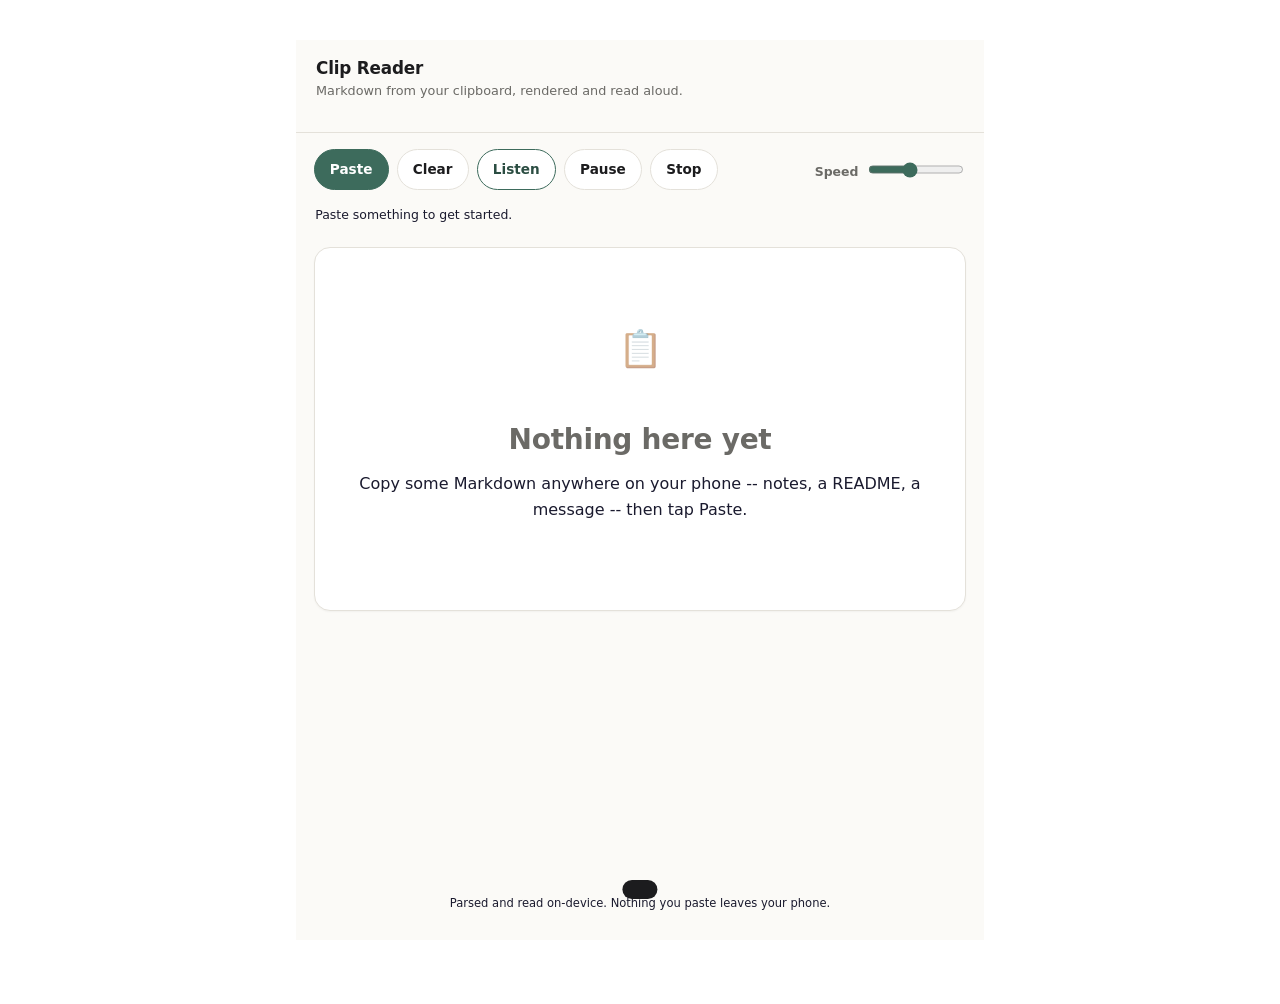
<file: ARK/index.html>
<!DOCTYPE html>
<html lang="en">
<head>
  <meta charset="utf-8">
  <meta http-equiv="Content-Security-Policy" content="script-src &#x27;self&#x27;; object-src &#x27;none&#x27;; base-uri &#x27;self&#x27;; trusted-types default; require-trusted-types-for &#x27;script&#x27;">
  <meta name="viewport" content="width=device-width, initial-scale=1">
  <title>Clip Reader</title>
  <link rel="stylesheet" href="styles.css">
<!-- arklight:pwa:head -->
  <link rel="manifest" href="manifest.json">
  <meta name="theme-color" content="#3d6b5c">
<!-- /arklight:pwa:head -->
</head>
<body>
<div class="app-shell"><header class="topbar"><div><h1 class="brand">Clip Reader</h1><p class="tagline">Markdown from your clipboard, rendered and read aloud.</p></div></header><main class="content"><section class="toolbar" id="toolbar"><button id="btn-paste" class="btn btn-primary">Paste</button><button id="btn-clear" class="btn">Clear</button><button id="btn-speak" class="btn btn-accent">Listen</button><button id="btn-pause" class="btn">Pause</button><button id="btn-stop" class="btn">Stop</button><div class="toolbar-spacer"></div><div class="rate-control"><label for="rate-range">Speed</label><input type="range" id="rate-range" min="0.5" max="1.8" step="0.1" value="1" class="rate-slider" /></div></section><div class="status-bar"><p id="status-text">Paste something to get started.</p><p id="meta-text"></p></div><div class="reader-card" id="reader-card"><div id="empty-state" class="empty-state"><p class="empty-state-icon">📋</p><h2>Nothing here yet</h2><p>Copy some Markdown anywhere on your phone -- notes, a README, a message -- then tap Paste.</p></div><article id="md-preview" class="md-preview hidden"></article></div></main><footer class="footer"><p>Parsed and read on-device. Nothing you paste leaves your phone.</p></footer><div id="toast" class="toast"></div></div>
<script src="arklight.js" defer></script>
<!-- arklight:pwa:sw -->
  <script>
    if ("serviceWorker" in navigator) {
      window.addEventListener("load", () => {
        navigator.serviceWorker.register("sw.js");
      });
    }
  </script>
<!-- /arklight:pwa:sw -->
</body>
</html>
</file>
<file: ARK/styles.css>
/* Generated by ARKlight -- v0.0431 default stylesheet.
   Override any of this with `style={...}` or `class_name="..."` props
   on your components. */

:root {
  --ark-bg: #ffffff;
  --ark-text: #1a1a2e;
  --ark-muted: #5b5b76;
  --ark-accent: #4f46e5;
  --ark-accent-hover: #4338ca;
  --ark-border: #e5e5f0;
  --ark-button-text: #ffffff;
  --ark-max-width: 46rem;
  --ark-stack-space: 1.25rem;
  --ark-cluster-space: 0.75rem;
  --ark-sidebar-space: 1.5rem;
  --ark-sidebar-width: 16rem;
  --ark-switcher-space: 1rem;
  --ark-switcher-threshold: 30rem;
  --ark-grid-min: 16rem;
  --ark-grid-space: 1.25rem;
  --ark-center-gutter: 0;
  --ark-reel-space: 1rem;
  --ark-font-family: "Literata", "Georgia", serif;
}

@property --ark-bg {
  syntax: "<color>";
  inherits: true;
  initial-value: #ffffff;
}

@property --ark-text {
  syntax: "<color>";
  inherits: true;
  initial-value: #1a1a2e;
}

@property --ark-muted {
  syntax: "<color>";
  inherits: true;
  initial-value: #5b5b76;
}

@property --ark-accent {
  syntax: "<color>";
  inherits: true;
  initial-value: #4f46e5;
}

@property --ark-accent-hover {
  syntax: "<color>";
  inherits: true;
  initial-value: #4338ca;
}

@property --ark-border {
  syntax: "<color>";
  inherits: true;
  initial-value: #e5e5f0;
}

@property --ark-button-text {
  syntax: "<color>";
  inherits: true;
  initial-value: #ffffff;
}

@property --ark-max-width {
  syntax: "<length-percentage>";
  inherits: true;
  initial-value: min(100% - 3rem, 75rem);
}

@property --ark-stack-space {
  syntax: "<length>";
  inherits: true;
  initial-value: 1.25rem;
}

@property --ark-cluster-space {
  syntax: "<length>";
  inherits: true;
  initial-value: 0.75rem;
}

@property --ark-sidebar-space {
  syntax: "<length>";
  inherits: true;
  initial-value: 1.5rem;
}

@property --ark-sidebar-width {
  syntax: "<length-percentage>";
  inherits: true;
  initial-value: 16rem;
}

@property --ark-switcher-space {
  syntax: "<length>";
  inherits: true;
  initial-value: 1rem;
}

@property --ark-switcher-threshold {
  syntax: "<length>";
  inherits: true;
  initial-value: 30rem;
}

@property --ark-grid-min {
  syntax: "<length-percentage>";
  inherits: true;
  initial-value: 16rem;
}

@property --ark-grid-space {
  syntax: "<length>";
  inherits: true;
  initial-value: 1.25rem;
}

@property --ark-center-gutter {
  syntax: "<length-percentage>";
  inherits: true;
  initial-value: 0;
}

@property --ark-reel-space {
  syntax: "<length>";
  inherits: true;
  initial-value: 1rem;
}

@property --ark-font-family {
  syntax: "*";
  inherits: true;
  initial-value: -apple-system, BlinkMacSystemFont, "Segoe UI", Roboto, Helvetica, Arial, sans-serif;
}

* {
  box-sizing: border-box;
}

/* `body` below carries `max-width` + centering, so its background only
   paints the centered content column, and neither `html` nor `body` is
   guaranteed to be as tall as the viewport when the page's content is
   shorter than the screen. Without this, a page with a short amount of
   content and a colored/imaged background (via `Site(bg=...)`, which
   sets `--ark-bg`) shows that background only behind the text, with
   the browser's default (usually white) showing everywhere else --
   both the gutters beside the content column and the empty space below
   a short page. `html` is unconstrained-width and always at least
   viewport-tall, so painting the same background there and stretching
   `body` to match makes any background color or image cover the whole
   browser window, edge to edge, regardless of content length. */
html {
  min-height: 100%;
  background: var(--ark-bg);
}

body {
  margin: 0;
  padding: 2.5rem 1.5rem 4rem;
  min-height: 100vh;
  background: var(--ark-bg);
  color: var(--ark-text);
  font-family: var(--ark-font-family);
  line-height: 1.6;
  max-width: var(--ark-max-width);
  margin-left: auto;
  margin-right: auto;
}

h1, h2, h3, h4, h5, h6 {
  line-height: 1.25;
  margin: 1.6em 0 0.5em;
  font-weight: 700;
  letter-spacing: -0.01em;
  text-wrap: balance;
}

h1 { font-size: 2.25rem; margin-top: 0; }
h2 { font-size: 1.75rem; }
h3 { font-size: 1.4rem; }
h4 { font-size: 1.15rem; }
h5 { font-size: 1rem; }
h6 { font-size: 0.9rem; text-transform: uppercase; letter-spacing: 0.05em; color: var(--ark-muted); }

p {
  margin: 0 0 1em;
  color: var(--ark-text);
  text-wrap: pretty;
}

a {
  color: var(--ark-accent);
  text-decoration: none;
}

a:hover {
  color: var(--ark-accent-hover);
  text-decoration: underline;
}

button {
  font: inherit;
  background: var(--ark-accent);
  color: var(--ark-button-text);
  border: none;
  border-radius: 8px;
  padding: 0.65em 1.4em;
  cursor: pointer;
  transition: background 0.15s ease;
}

button:hover {
  background: var(--ark-accent-hover);
}

ul {
  padding-left: 1.25em;
  margin: 0 0 1em;
}

li {
  margin: 0.25em 0;
}

img {
  max-width: 100%;
  border-radius: 8px;
}

div {
  margin: 0;
}

/* Utility classes available to any component via class_name="..." */

.nav {
  display: flex;
  flex-wrap: wrap;
  gap: 1.25rem;
  padding-bottom: 1.5rem;
  margin-bottom: 1.5rem;
  border-bottom: 1px solid var(--ark-border);
}

.nav a {
  color: var(--ark-text);
  font-weight: 600;
}

.nav a:hover {
  color: var(--ark-accent);
}

.nav a.is-active {
  color: var(--ark-accent);
}

.page {
  padding: 0;
}

/* Pairs with the "toggle" behavior (see arklight.backend.js): start an
   element hidden with class_name="hidden", then toggle_class="hidden"
   on the button that reveals it. */
.hidden {
  display: none;
}

.muted {
  color: var(--ark-muted);
}

.card {
  border: 1px solid var(--ark-border);
  border-radius: 12px;
  padding: 1.25rem 1.5rem;
  margin: 1em 0;
}

/* ------------------------------------------------------------------ */
/* v0.003 -- default styling for the extended tag vocabulary.          */
/* ------------------------------------------------------------------ */

header, footer, main, nav, section, article, aside {
  display: block;
}

header {
  display: flex;
  flex-wrap: wrap;
  align-items: center;
  gap: clamp(0.5rem, 2vw, 1.5rem);
}

figure {
  margin: 1.5em 0;
}

figcaption {
  color: var(--ark-muted);
  font-size: 0.9rem;
  margin-top: 0.5em;
}

/* <details>/<summary>: a native disclosure widget -- no `toggle`
   behavior needed for a plain accordion. */
details {
  border: 1px solid var(--ark-border);
  border-radius: 8px;
  padding: 0.75em 1em;
  margin: 1em 0;
}

summary {
  cursor: pointer;
  font-weight: 600;
}

details[open] summary {
  margin-bottom: 0.5em;
}

strong { font-weight: 700; }
em { font-style: italic; }
small { font-size: 0.85em; color: var(--ark-muted); }
mark { background: #fef3c7; color: inherit; padding: 0.1em 0.2em; border-radius: 3px; }

code {
  font-family: ui-monospace, SFMono-Regular, Menlo, Consolas, "Liberation Mono", monospace;
  font-size: 0.9em;
  background: var(--ark-border);
  padding: 0.15em 0.4em;
  border-radius: 4px;
}

pre {
  background: #1a1a2e;
  color: #e5e5f0;
  padding: 1em 1.25em;
  border-radius: 8px;
  overflow-x: auto;
  margin: 1em 0;
}

pre code {
  background: none;
  padding: 0;
  color: inherit;
}

blockquote {
  border-left: 3px solid var(--ark-accent);
  margin: 1em 0;
  padding: 0.25em 0 0.25em 1.25em;
  color: var(--ark-muted);
}

hr {
  border: none;
  border-top: 1px solid var(--ark-border);
  margin: 2em 0;
}

abbr[title] {
  text-decoration: underline dotted;
  cursor: help;
}

time, cite {
  color: var(--ark-muted);
}

/* Forms. */

form {
  display: block;
  margin: 0;
}

fieldset {
  border: 1px solid var(--ark-border);
  border-radius: 8px;
  padding: 1em 1.25em;
  margin: 1em 0;
}

legend {
  font-weight: 600;
  padding: 0 0.4em;
}

label {
  display: block;
  font-weight: 600;
  margin: 0.75em 0 0.3em;
}

input, textarea, select {
  font: inherit;
  color: var(--ark-text);
  background: var(--ark-bg);
  border: 1px solid var(--ark-border);
  border-radius: 6px;
  padding: 0.55em 0.75em;
  width: 100%;
  max-width: 100%;
  box-sizing: border-box;
}

input:focus, textarea:focus, select:focus {
  outline: 2px solid var(--ark-accent);
  outline-offset: 1px;
}

textarea {
  resize: vertical;
  min-height: 6em;
  field-sizing: content;
}

input[type="checkbox"], input[type="radio"] {
  width: auto;
  margin-right: 0.5em;
}

/* Tables. */

table {
  width: 100%;
  border-collapse: collapse;
  margin: 1em 0;
}

caption {
  caption-side: top;
  text-align: left;
  color: var(--ark-muted);
  margin-bottom: 0.5em;
}

th, td {
  text-align: left;
  padding: 0.6em 0.9em;
  border-bottom: 1px solid var(--ark-border);
}

th {
  font-weight: 700;
  border-bottom-width: 2px;
}

/* Media. */

video, audio {
  max-width: 100%;
  border-radius: 8px;
}

audio {
  width: 100%;
}

picture img {
  max-width: 100%;
  border-radius: 8px;
}

/* ------------------------------------------------------------------ */
/* v0.003 -- default styling for the second vocabulary addendum.       */
/* ------------------------------------------------------------------ */

ol {
  padding-left: 1.25em;
  margin: 0 0 1em;
}

dl {
  margin: 0 0 1em;
}

dt {
  font-weight: 700;
}

dd {
  margin: 0 0 0.75em 1.25em;
  color: var(--ark-muted);
}

progress, meter {
  width: 100%;
  height: 0.6em;
  accent-color: var(--ark-accent);
}

output {
  font-weight: 600;
}

dialog {
  border: 1px solid var(--ark-border);
  border-radius: 12px;
  padding: 1.5rem 1.75rem;
  max-width: min(90vw, 32rem);
}

dialog::backdrop {
  background: rgba(26, 26, 46, 0.4);
}

kbd {
  font-family: ui-monospace, SFMono-Regular, Menlo, Consolas, "Liberation Mono", monospace;
  font-size: 0.85em;
  background: var(--ark-bg);
  border: 1px solid var(--ark-border);
  border-bottom-width: 2px;
  border-radius: 4px;
  padding: 0.1em 0.4em;
}

samp, var {
  font-family: ui-monospace, SFMono-Regular, Menlo, Consolas, "Liberation Mono", monospace;
  font-size: 0.9em;
}

dfn {
  font-style: italic;
}

address {
  font-style: normal;
  color: var(--ark-muted);
}

ruby {
  ruby-position: over;
}

rt {
  color: var(--ark-muted);
  font-size: 0.65em;
}

colgroup col.highlight {
  background: var(--ark-border);
}

iframe {
  max-width: 100%;
  border: 1px solid var(--ark-border);
  border-radius: 8px;
}

map, area {
  display: none; /* invisible hotspot layer over an <img>, nothing to lay out */
}

/* ------------------------------------------------------------------ */
/* v0.003 -- intrinsic responsive layout utilities.                    */
/*                                                                      */
/* ARKlight's `Page` never gets a `<head>` hook (see                   */
/* docs/DESIGN-NOTES.md), so there is no `@media`/`@container` query    */
/* available to any generated site -- responsiveness has to come from  */
/* the browser reflowing content from available width alone, not from  */
/* a rule keyed to a width threshold. These utility classes are the    */
/* standard, well-established answer to that constraint (the pattern   */
/* is sometimes called "intrinsic web design"): layouts that adapt      */
/* using only flexbox/grid sizing keywords (`minmax`, `auto-fit`,       */
/* `flex-wrap`, `clamp`), with no breakpoint ever written down. Opt in  */
/* with `class_name="stack"`, `class_name="cluster"`, etc. -- same       */
/* mechanism as `.nav`/`.card` above. */

/* Stack: consistent vertical rhythm between block children, no margin
   collapsing surprises. */
.stack > * + * {
  margin-top: var(--ark-stack-space, 1.25rem);
}

/* Cluster: a row of items that wraps as a group once it runs out of
   width -- nav bars, tag lists, button groups. */
.cluster {
  display: flex;
  flex-wrap: wrap;
  align-items: center;
  gap: var(--ark-cluster-space, 0.75rem);
}

/* Sidebar: two panels that sit side-by-side once there's room for
   both, and stack vertically when there isn't -- no breakpoint, the
   flex-basis/grow math decides. */
.sidebar {
  display: flex;
  flex-wrap: wrap;
  gap: var(--ark-sidebar-space, 1.5rem);
}

.sidebar > :first-child {
  flex-basis: var(--ark-sidebar-width, 16rem);
  flex-grow: 1;
}

.sidebar > :last-child {
  flex-basis: 0;
  flex-grow: 999;
  min-width: 60%;
}

/* Switcher: children are stacked until the container is wide enough
   for all of them at a sensible minimum width, then they sit in a row
   -- a tab bar or a card row that becomes a stack on a narrow screen
   without ever checking the *screen's* width, only its own. */
.switcher {
  display: flex;
  flex-wrap: wrap;
  gap: var(--ark-switcher-space, 1rem);
}

.switcher > * {
  flex-grow: 1;
  flex-basis: calc((var(--ark-switcher-threshold, 30rem) - 100%) * 999);
}

/* Grid: an auto-filling card/tile grid with no explicit column count
   and no breakpoint -- the browser fits as many `minmax()`-wide
   columns as the available width allows. */
.grid {
  display: grid;
  grid-template-columns: repeat(auto-fit, minmax(var(--ark-grid-min, 16rem), 1fr));
  gap: var(--ark-grid-space, 1.25rem);
}

/* Center: constrains and horizontally centers content, with optional
   inner gutters -- the "column" every `Page` already gets, available
   for use inside nested sections too. */
.center {
  max-width: var(--ark-center-width, 60ch);
  margin-left: auto;
  margin-right: auto;
  padding-left: var(--ark-center-gutter, 0);
  padding-right: var(--ark-center-gutter, 0);
}

/* Reel: a horizontally-scrolling row (image strips, card carousels)
   that never wraps or overflows the page -- an intrinsic alternative
   to a JS carousel. */
.reel {
  display: flex;
  gap: var(--ark-reel-space, 1rem);
  overflow-x: auto;
  scroll-snap-type: x proximity;
  padding-bottom: 0.5rem;
}

.reel > * {
  scroll-snap-align: start;
  flex: 0 0 auto;
}

/* Fluid heading: scales smoothly between a minimum and maximum size
   across the available width using `clamp()`, instead of jumping at a
   fixed breakpoint. */
.fluid-heading {
  font-size: clamp(1.75rem, 1.1rem + 2.5vw, 3rem);
  line-height: 1.15;
}

/* Pairs with the "dismiss" behavior (see arklight.backend.js): a
   banner/alert that a `Button` can permanently hide via
   `on_click="dismiss"`. */
.alert {
  display: flex;
  align-items: center;
  justify-content: space-between;
  gap: 1rem;
  border: 1px solid var(--ark-border);
  border-left: 4px solid var(--ark-accent);
  border-radius: 8px;
  padding: 0.9em 1.1em;
  margin: 1em 0;
  background: var(--ark-border);
}

/* Custom classes -- registered via `site.style(...)`. */

.app-shell {
  background: #fbfaf7;
  color: #1c1c1e;
  display: flex;
  flex-direction: column;
  min-height: 100dvh;
  overscroll-behavior-y: contain;
}

.brand {
  color: #1c1c1e;
  font-family: "Inter", system-ui, sans-serif;
  font-size: 1.05rem;
  font-weight: 700;
  letter-spacing: -0.01em;
  margin: 0;
}

.btn {
  -webkit-tap-highlight-color: transparent;
  -webkit-user-select: none;
  background: #fff;
  border: 1px solid #e4e1da;
  border-radius: 999px;
  color: #1c1c1e;
  cursor: pointer;
  font-family: "Inter", system-ui, sans-serif;
  font-size: 0.85rem;
  font-weight: 600;
  padding: 0.55rem 0.95rem;
  touch-action: manipulation;
  transition: transform 0.08s ease, background 0.15s ease;
  user-select: none;
}

.btn:active {
  background: #ece9e1;
  transform: scale(0.96);
}

.btn:disabled {
  opacity: 0.45;
}

.btn:hover {
  background: #f2f1eb;
}

.btn-accent {
  background: #fff;
  border: 1px solid #3d6b5c;
  color: #2b4d42;
}

.btn-accent:hover {
  background: #eef4f1;
}

.btn-primary {
  background: #3d6b5c;
  border: 1px solid #3d6b5c;
  color: #fff;
}

.btn-primary:hover {
  background: #2b4d42;
}

.content {
  flex: 1;
  padding: 1rem 1.1rem 2.5rem;
  width: 100%;
}

.empty-state {
  color: #6b6a66;
  font-family: "Inter", system-ui, sans-serif;
  padding: 3rem 1rem;
  text-align: center;
}

.empty-state-icon {
  font-size: 2.25rem;
  margin-bottom: 0.75rem;
  opacity: 0.6;
}

.footer {
  color: #6b6a66;
  font-family: "Inter", system-ui, sans-serif;
  font-size: 0.72rem;
  padding: 1rem 1rem calc(1rem + env(safe-area-inset-bottom, 0px));
  text-align: center;
}

.hidden {
  display: none;
}

.md-preview {
  font-size: 1.05rem;
  line-height: 1.7;
  word-wrap: break-word;
}

.rate-control {
  align-items: center;
  color: #6b6a66;
  display: flex;
  font-size: 0.78rem;
  gap: 0.5rem;
}

.rate-slider {
  accent-color: #3d6b5c;
  touch-action: manipulation;
  width: 6rem;
}

.reader-card {
  background: #fff;
  border: 1px solid #e4e1da;
  border-radius: 1rem;
  box-shadow: 0 1px 2px rgba(28, 28, 30, 0.04);
  min-height: 40vh;
  padding: 1.5rem;
}

.speaking-highlight {
  background: #fff2c4;
  border-radius: 0.2rem;
}

.status-bar {
  align-items: baseline;
  color: #6b6a66;
  display: flex;
  font-family: "Inter", system-ui, sans-serif;
  font-size: 0.78rem;
  justify-content: space-between;
  margin: 0.9rem 0.1rem 0.6rem;
}

.status-speaking {
  color: #2b4d42;
  font-weight: 600;
}

.tagline {
  color: #6b6a66;
  font-family: "Inter", system-ui, sans-serif;
  font-size: 0.8rem;
  margin-top: 0.15rem;
}

.toast {
  background: #1c1c1e;
  border-radius: 999px;
  bottom: 1.5rem;
  color: #fff;
  font-family: "Inter", system-ui, sans-serif;
  font-size: 0.82rem;
  left: 50%;
  padding: 0.6rem 1.1rem;
  position: fixed;
  transform: translateX(-50%) translateY(120%);
  transition: transform 0.25s ease;
  z-index: 50;
}

.toast-visible {
  transform: translateX(-50%) translateY(0);
}

.toolbar {
  align-items: center;
  display: flex;
  flex-wrap: wrap;
  font-family: "Inter", system-ui, sans-serif;
  gap: 0.5rem;
}

.toolbar-spacer {
  flex: 1 1 auto;
  min-width: 0.5rem;
}

.topbar {
  backdrop-filter: blur(8px);
  background: rgba(251, 250, 247, 0.92);
  border-bottom: 1px solid #e4e1da;
  padding: calc(1.1rem + env(safe-area-inset-top, 0px)) 1.25rem 1.1rem;
  position: sticky;
  top: 0;
  z-index: 10;
}
</file>
